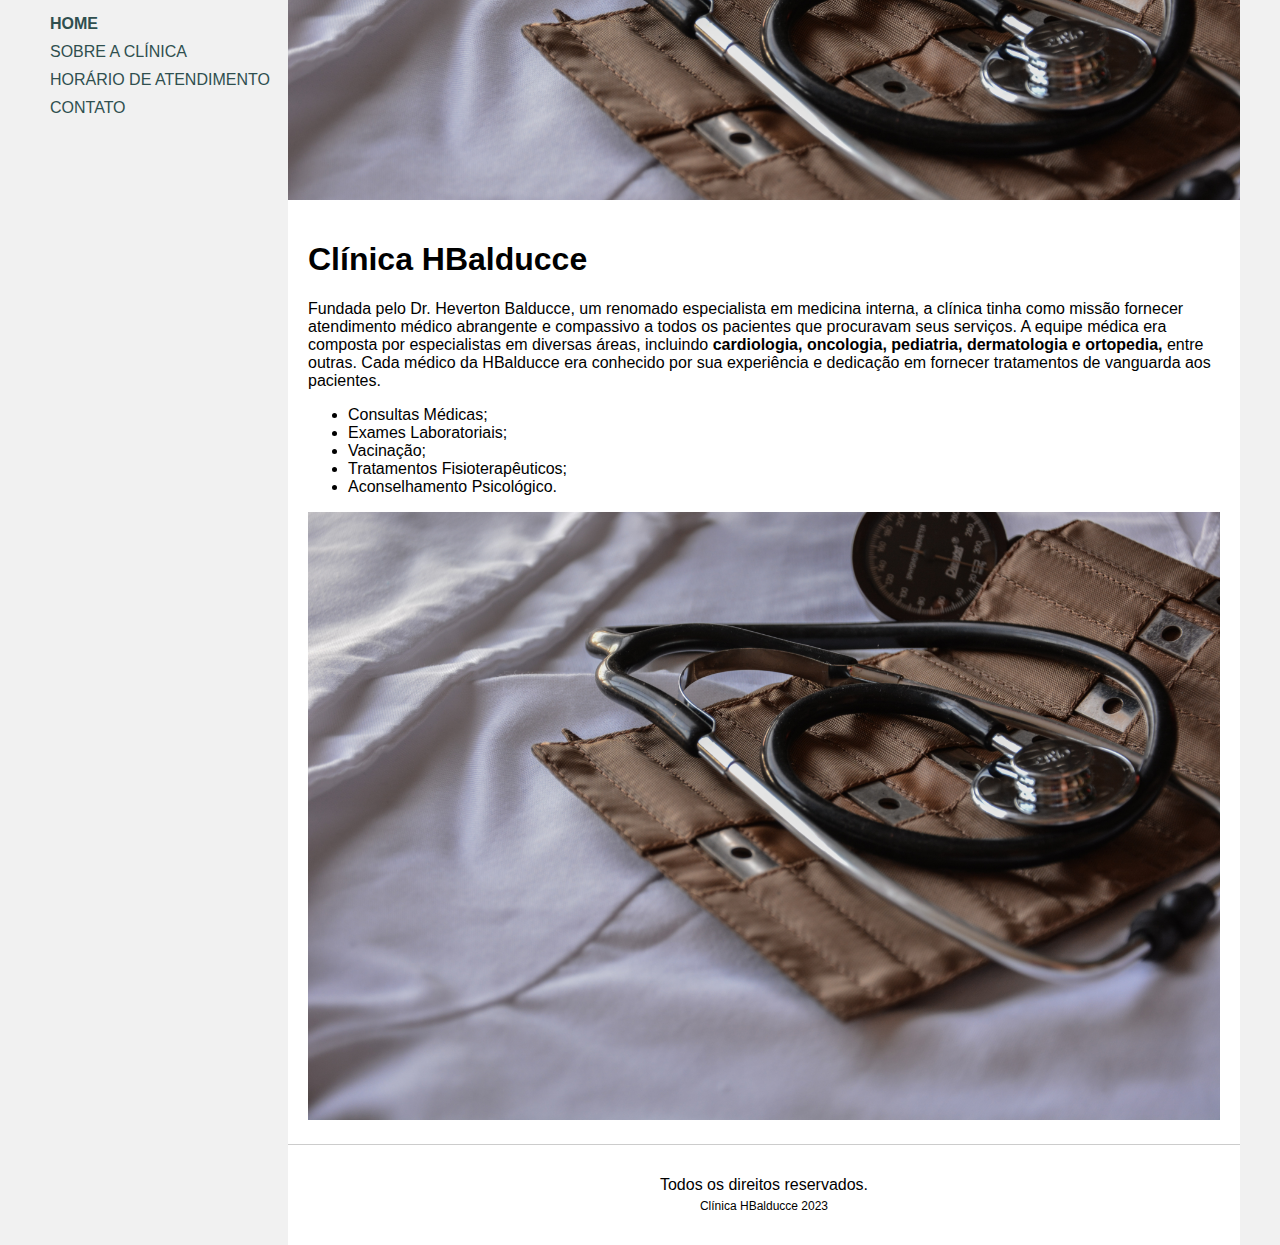
<file: index.html>
<!DOCTYPE html>
<html lang="en">
<head>
    <meta charset="UTF-8">
    <meta http-equiv="X-UA-Compatible" content="IE=edge">
    <meta name="viewport" content="width=device-width, initial-scale=1.0">
    <title>Template - Utilizar como modelo</title>
    <link rel="stylesheet" href="base.css">
</head>
<body>
    <div class="wrapper">
        <div class="menu">
            <ul>
                <li><a href="index.html" class="active">Home</a></li>
                <li><a href="sobre.html">Sobre a clínica</a></li>
                <li><a href="horario.html">Horário de Atendimento</a></li>
                <li><a href="contato.html">Contato</a></li>
            </ul>
        </div>

        <div class="main">
            <div class="header">
                <img src="images/header-home.jpg" alt="">
            </div>
    
            <div class="content">
                <h1>Clínica HBalducce</h1>

                <p>Fundada pelo Dr. Heverton Balducce, um renomado especialista em medicina interna, a clínica tinha como missão fornecer atendimento médico abrangente e compassivo a todos os pacientes que procuravam seus serviços. A equipe médica era composta por especialistas em diversas áreas, incluindo <strong>cardiologia, oncologia, pediatria, dermatologia e ortopedia,</strong> entre outras. Cada médico da HBalducce era conhecido por sua experiência e dedicação em fornecer tratamentos de vanguarda aos pacientes.</p>

                <ul>
                    <li>Consultas Médicas;</li>
                    <li>Exames Laboratoriais;</li>
                    <li>Vacinação;</li>
                    <li>Tratamentos Fisioterapêuticos;</li>
                    <li>Aconselhamento Psicológico.</li>
                </ul>

                <img src="images/header-home.jpg" alt="">
            </div>
    
            <div class="footer">
                <p>Todos os direitos reservados.</p>
                <span>Clínica HBalducce 2023</span>
            </div>
        </div>
    </div>
</body>
</html>
</file>
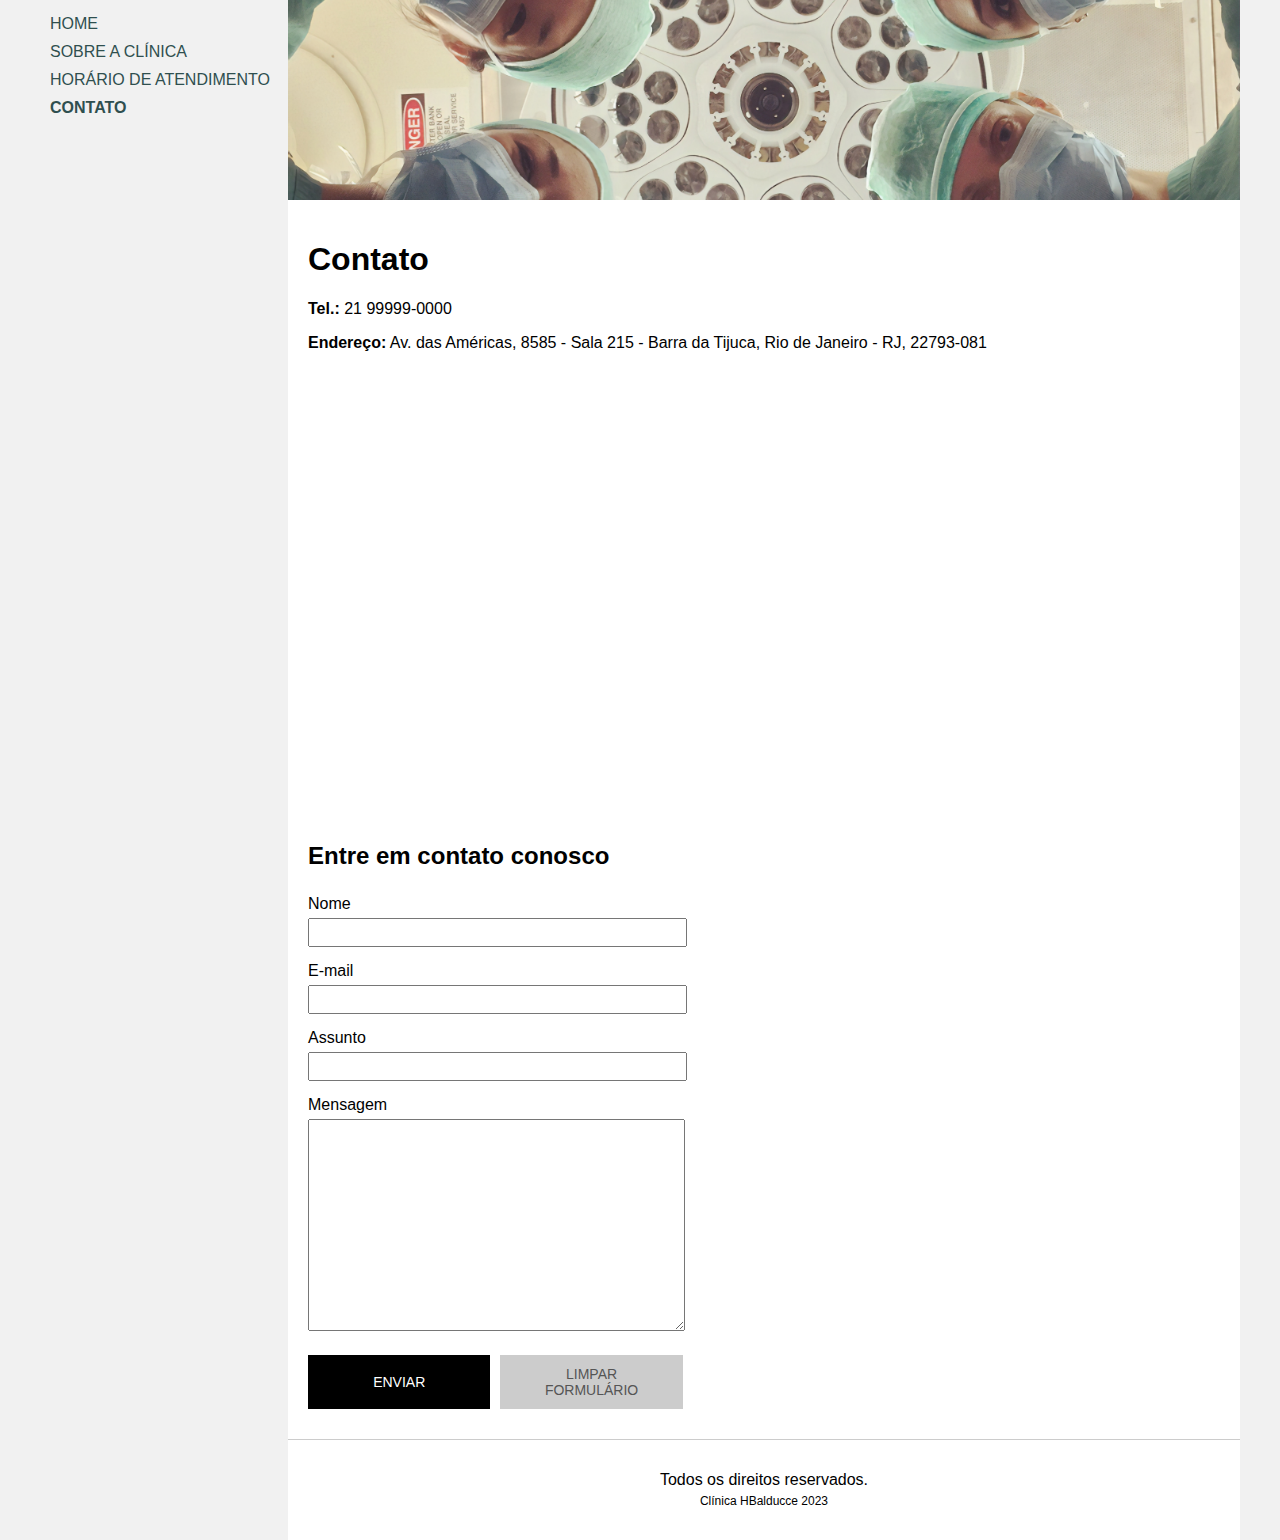
<file: contato.html>
<!DOCTYPE html>
<html lang="en">
<head>
    <meta charset="UTF-8">
    <meta http-equiv="X-UA-Compatible" content="IE=edge">
    <meta name="viewport" content="width=device-width, initial-scale=1.0">
    <title>Template - Utilizar como modelo</title>
    <link rel="stylesheet" href="base.css">
</head>
<body>
    <div class="wrapper">
        <div class="menu">
            <ul>
                <li><a href="index.html">Home</a></li>
                <li><a href="sobre.html">Sobre a clínica</a></li>
                <li><a href="horario.html">Horário de Atendimento</a></li>
                <li><a href="contato.html" class="active">Contato</a></li>
            </ul>
        </div>

        <div class="main">
            <div class="header">
                <img src="images/contato.jpg" alt="">
            </div>
    
            <div class="content">
                <h1>Contato</h1>

                <p><strong>Tel.:</strong> 21 99999-0000</p>
                <p><strong>Endereço:</strong> Av. das Américas, 8585 - Sala 215 - Barra da Tijuca, Rio de Janeiro - RJ, 22793-081</p>

                <iframe src="https://www.google.com/maps/embed?pb=!1m18!1m12!1m3!1d8597.454301471626!2d-43.39565644214375!3d-22.999447976506705!2m3!1f0!2f0!3f0!3m2!1i1024!2i768!4f13.1!3m3!1m2!1s0x9bdbc97e8f6b65%3A0x6029ed71abc45ed9!2sMedical%20Square%20Vogue!5e0!3m2!1spt-BR!2sbr!4v1688437848955!5m2!1spt-BR!2sbr" width="100%" height="450" style="border:0;" allowfullscreen="" loading="lazy" referrerpolicy="no-referrer-when-downgrade"></iframe>

                <h2>Entre em contato conosco</h2>

                <form action="" name="contato" method="post">
                    <label for="nome">Nome</label>
                    <input type="text" name="" id="nome">

                    <label for="email">E-mail</label>
                    <input type="text" name="" id="email">

                    <label for="assunto">Assunto</label>
                    <input type="text" name="" id="assunto">

                    <label for="mensagem">Mensagem</label>
                    <textarea name="" id="mensagem" cols="30" rows="10"></textarea>

                    <div>
                        <button type="submit">Enviar</button>
                        <button type="reset">Limpar formulário</button>
                    </div>
                </form>
            </div>
    
            <div class="footer">
                <p>Todos os direitos reservados.</p>
                <span>Clínica HBalducce 2023</span>
            </div>
        </div>
    </div>
</body>
</html>
</file>
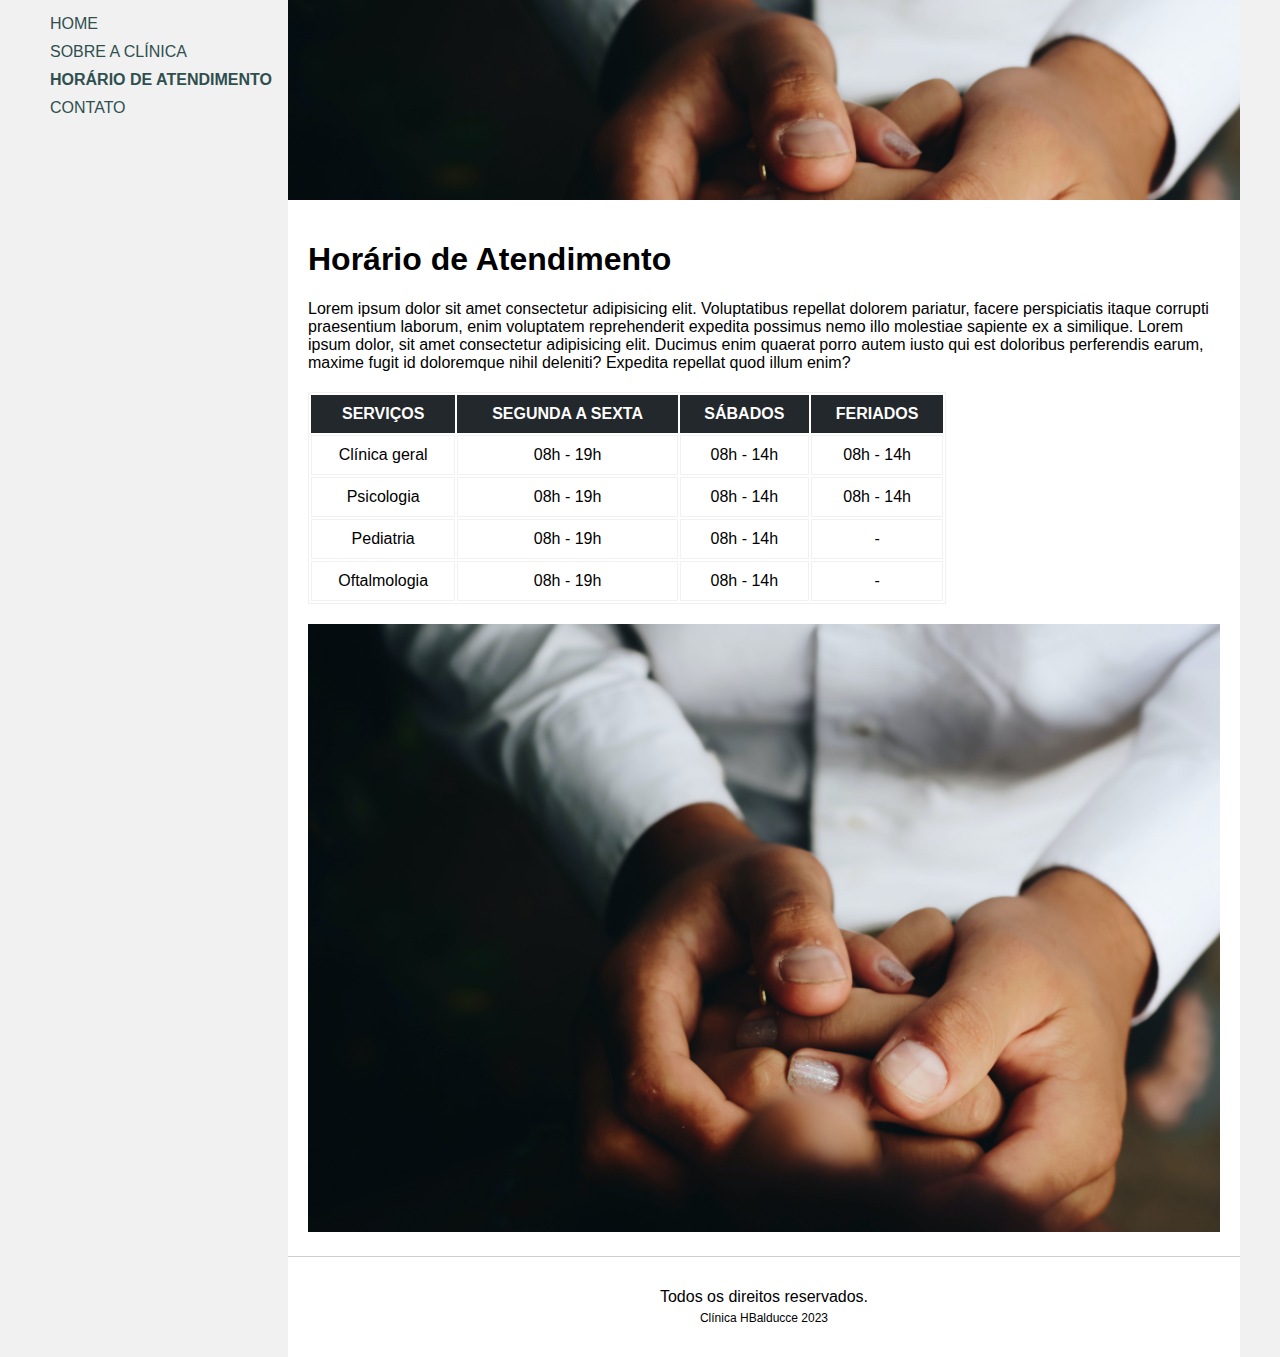
<file: horario.html>
<!DOCTYPE html>
<html lang="en">
<head>
    <meta charset="UTF-8">
    <meta http-equiv="X-UA-Compatible" content="IE=edge">
    <meta name="viewport" content="width=device-width, initial-scale=1.0">
    <title>Template - Utilizar como modelo</title>
    <link rel="stylesheet" href="base.css">
</head>
<body>
    <div class="wrapper">
        <div class="menu">
            <ul>
                <li><a href="index.html">Home</a></li>
                <li><a href="sobre.html">Sobre a clínica</a></li>
                <li><a href="horario.html" class="active">Horário de Atendimento</a></li>
                <li><a href="contato.html">Contato</a></li>
            </ul>
        </div>

        <div class="main">
            <div class="header">
                <img src="images/horario.jpg" alt="">
            </div>
    
            <div class="content">
                <h1>Horário de Atendimento</h1>

                <p>Lorem ipsum dolor sit amet consectetur adipisicing elit. Voluptatibus repellat dolorem pariatur, facere perspiciatis itaque corrupti praesentium laborum, enim voluptatem reprehenderit expedita possimus nemo illo molestiae sapiente ex a similique. Lorem ipsum dolor, sit amet consectetur adipisicing elit. Ducimus enim quaerat porro autem iusto qui est doloribus perferendis earum, maxime fugit id doloremque nihil deleniti? Expedita repellat quod illum enim?</p>

                <table>
                    <thead>
                        <tr>
                            <th>Serviços</th>
                            <th>Segunda a Sexta</th>
                            <th>Sábados</th>
                            <th>Feriados</th>
                        </tr>
                    </thead>

                    <tbody>
                        <tr>
                            <td>Clínica geral</td>
                            <td>08h - 19h</td>
                            <td>08h - 14h</td>
                            <td>08h - 14h</td>
                        </tr>
                        <tr>
                            <td>Psicologia</td>
                            <td>08h - 19h</td>
                            <td>08h - 14h</td>
                            <td>08h - 14h</td>
                        </tr>
                        <tr>
                            <td>Pediatria</td>
                            <td>08h - 19h</td>
                            <td>08h - 14h</td>
                            <td>-</td>
                        </tr>
                        <tr>
                            <td>Oftalmologia</td>
                            <td>08h - 19h</td>
                            <td>08h - 14h</td>
                            <td>-</td>
                        </tr>
                    </tbody>
                </table>

                <img src="images/horario.jpg" alt="">
            </div>
    
            <div class="footer">
                <p>Todos os direitos reservados.</p>
                <span>Clínica HBalducce 2023</span>
            </div>
        </div>
    </div>
</body>
</html>
</file>
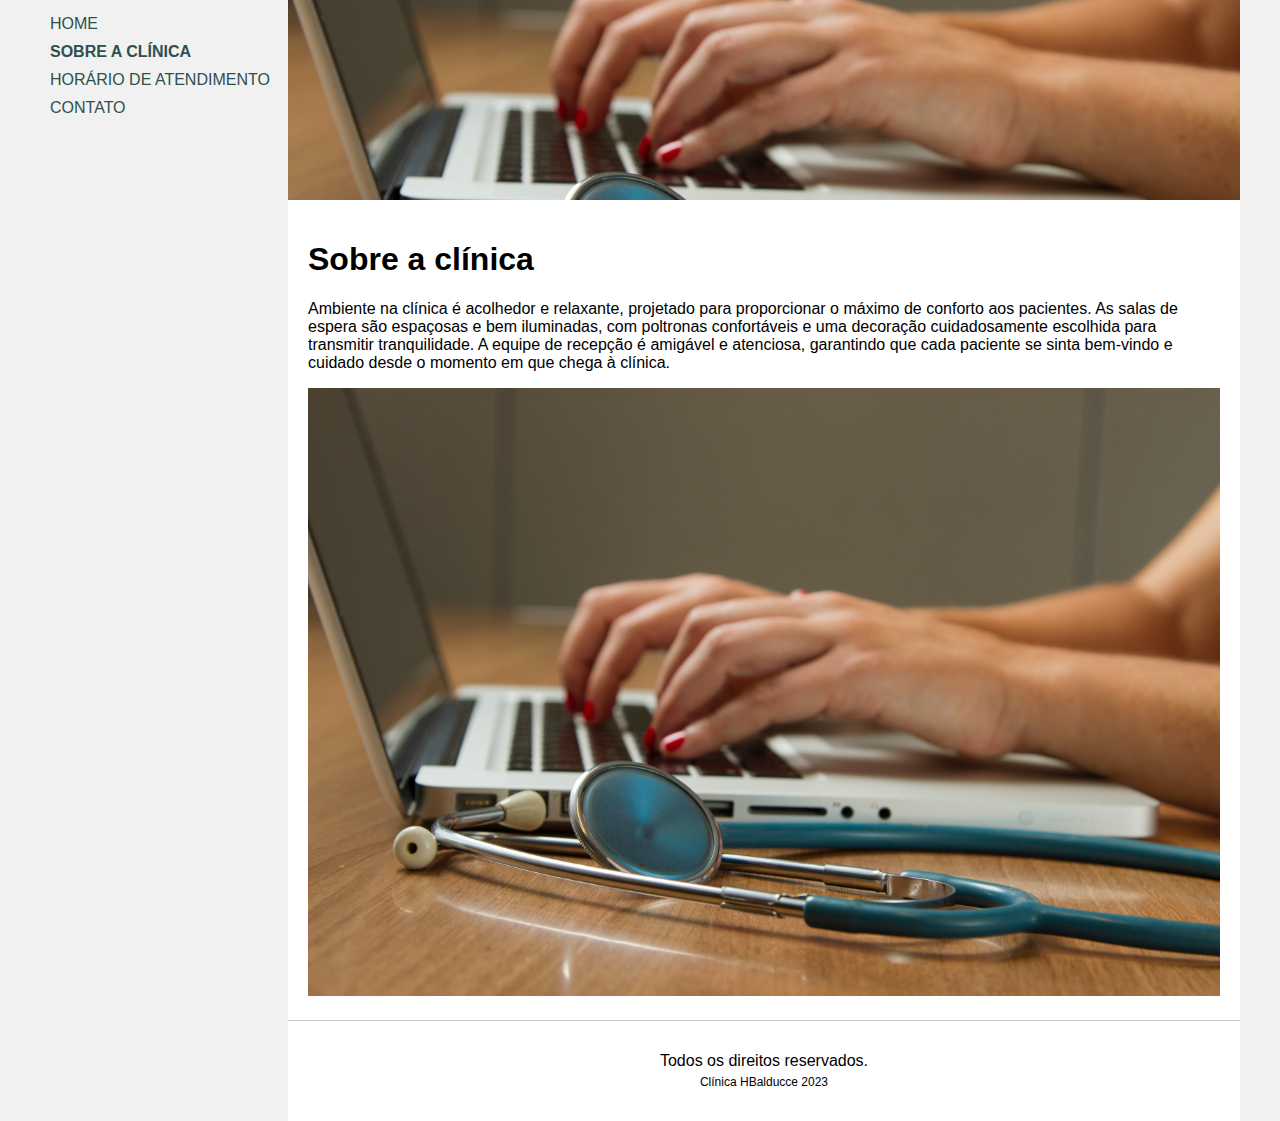
<file: sobre.html>
<!DOCTYPE html>
<html lang="en">
<head>
    <meta charset="UTF-8">
    <meta http-equiv="X-UA-Compatible" content="IE=edge">
    <meta name="viewport" content="width=device-width, initial-scale=1.0">
    <title>Template - Utilizar como modelo</title>
    <link rel="stylesheet" href="base.css">
</head>
<body>
    <div class="wrapper">
        <div class="menu">
            <ul>
                <li><a href="index.html">Home</a></li>
                <li><a href="sobre.html" class="active">Sobre a clínica</a></li>
                <li><a href="horario.html">Horário de Atendimento</a></li>
                <li><a href="contato.html">Contato</a></li>
            </ul>
        </div>

        <div class="main">
            <div class="header">
                <img src="images/sobre.jpg" alt="">
            </div>
    
            <div class="content">
                <h1>Sobre a clínica</h1>

                <p>Ambiente na clínica é acolhedor e relaxante, projetado para proporcionar o máximo de conforto aos pacientes. As salas de espera são espaçosas e bem iluminadas, com poltronas confortáveis e uma decoração cuidadosamente escolhida para transmitir tranquilidade. A equipe de recepção é amigável e atenciosa, garantindo que cada paciente se sinta bem-vindo e cuidado desde o momento em que chega à clínica.</p>

                <img src="images/sobre.jpg" alt="">
            </div>
    
            <div class="footer">
                <p>Todos os direitos reservados.</p>
                <span>Clínica HBalducce 2023</span>
            </div>
        </div>
    </div>
</body>
</html>
</file>
<file: base.css>
html, body {
    margin: 0;
}

body {
    background-color: #f1f1f1;
    display: flex;
    justify-content: center;
    font-family: sans-serif;
}

.wrapper {
    width: 1200px;
    display: flex;
    margin: 0 auto;
    background-color: aquamarine;
}

.main {
    display: flex;
    flex-flow: column;
    width: 80%;
}

/* menu */
.menu {
    width: 20%;
    background-color: #f1f1f1;
    padding: 10px 5px;
}

.menu ul{
    margin: 0;
    padding: 0;
    list-style: none;
    text-transform: uppercase;
}

.menu ul li{
    padding: 5px;
}

.menu ul li a{
    color:darkslategrey;
    text-decoration: none;
}

.menu ul li a.active{
    font-weight: bold;
}

.menu ul li a:hover{
    text-decoration: underline;
}

/* header */

.header {
    background-color: rgb(5, 108, 108);
    min-height: 150px;
    height: 200px;
}

.header img{
    width: 100%;
    height: 100%;
    object-fit: cover;
}

/* content */

.content {
    background-color: white;
    min-height: 300px;
    padding: 20px;
}

.content img{
    width: 100%;
}

/* footer */

.footer {
    background-color: white;
    min-height: 100px;
    text-align: center;
    display: flex;
    align-items: center;
    justify-content: center;
    flex-direction: column;
    border-top: 1px solid #ccc;
}

.footer p{
    padding: 0 0 5px;
    margin: 0;
}

.footer span{
    font-size: 12px;
}

/* form */

form label{
    display: block;
    padding: 5px 0;
}

form input, form textarea{
    padding: 5px;
    margin-bottom: 10px;
    width: 40%;
}

form textarea{
    min-height: 200px;
    resize: vertical;
}

form div{
    display: flex;
    gap: 10px;
}

form button[type="reset"]{
    color:#555;
    background-color: #ccc;
    border: 1px solid #ccc;
}

form button{
    background-color: #000;
    display: block;
    color:#fff;
    border: 1px solid #000;
    cursor: pointer;
    text-transform: uppercase;
    font-size: 14px;
    width: 20%;
    margin: 10px 0;
    padding: 10px 20px;
}

/* tabela atendimento */

table{
    width: 70%;
    border: 1px solid #f1f1f1;
    margin: 20px 0;
}

table thead th{
    padding: 10px;
    background: #23282c;
    color: #fff;
    text-transform: uppercase;
}

table tr td{
    border: 1px solid #f1f1f1;
    text-align: center;
    padding: 10px;
}
</file>
